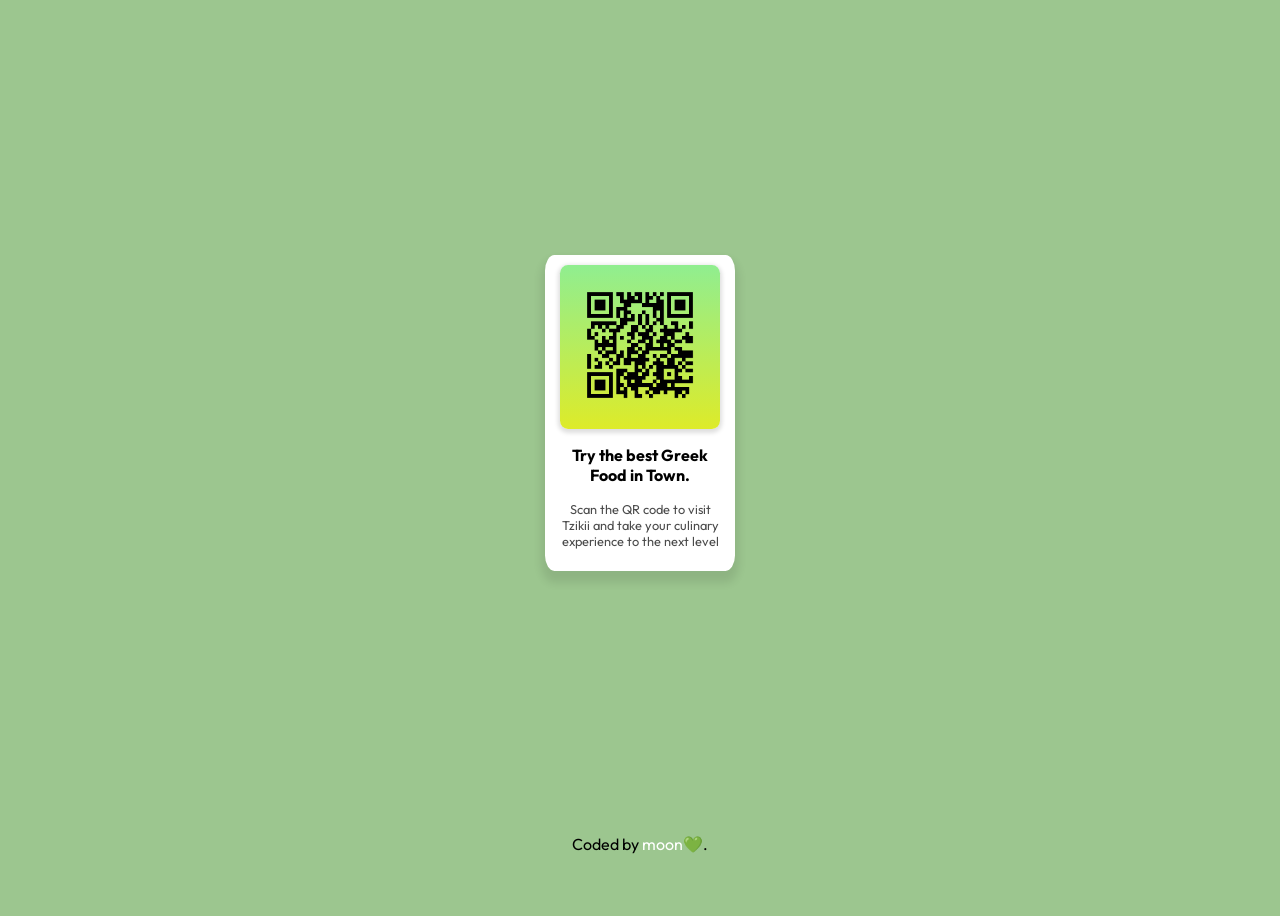
<file: index.html>
<!DOCTYPE html>
<html lang="en">
  <head>
    <meta charset="UTF-8" />
    <meta name="viewport" content="width=device-width, initial-scale=1.0" />
    <!-- displays site properly based on user's device -->

    <link
      rel="icon"
      type="image/png"
      sizes="32x32"
      href="./images/favicon-32x32.png"
    />

    <title>Frontend Mentor | QR code component</title>
    <link rel="stylesheet" type="text/css" href="./style.css" />
    <link
      rel="stylesheet"
      media="screen"
      href="https://fontlibrary.org//face/jellee-typeface"
      type="text/css"
    />
    <!-- Feel free to remove these styles or customise in your own stylesheet 👍 -->

    <link rel="preconnect" href="https://fonts.googleapis.com">
    <link rel="preconnect" href="https://fonts.gstatic.com" crossorigin>
    <link href="https://fonts.googleapis.com/css2?family=Outfit:wght@100..900&display=swap" rel="stylesheet">
  </head>
  <body>
    <!-- use three divs main>card>qrcode to have a background frame effect on the qr image -->
    <div class="main">
      <div class="card">
        <div class="qr-code">
          <img alt="qr code" class="qr-image" src="./images/qrimage.png" />
        </div>
        <div class="cardText">
          <p class="bold-text">Try the best Greek Food in Town.</p>

          <p class="description">
            Scan the QR code to visit Tzikii and take your culinary experience
            to the next level
          </p>
        </div>
      </div>
    </div>
    <div class="attribution"><p class="footer-text">Coded by <a href="https://github.com/fullmoonemptysun">moon</a>💚.</p></div>
  </body>
</html>
</file>
<file: style.css>
/*
background color for the body, and the height is set to 90 vh to make sure body stretches.
*/

* {
  box-sizing: border-box;
}
body {
  background-color: hsla(106, 61%, 35%, 0.507);
  height: 100vh;
}

.main {
  display: flex;
  justify-content: center;
  align-items: center;
  height: 90%;
}

.card {
  background-color: white;
  /* will center the card in the main */
  margin: 0 auto;
  display: flex;
  flex-direction: column;
  justify-content: center;
  align-items: center;
  padding: 10px 10px;
  border-radius: 5%;
  box-shadow: 0 8px 8px 4px rgba(0, 0, 0, 0.089);
}

.qr-code {
  background: linear-gradient(lightgreen, rgba(215, 231, 0, 0.838));
  padding: 20px 20px 20px 20px;
  border-radius: 5%;
  box-shadow: 0 2px 4px 2px rgba(0, 0, 0, 0.13);
  margin: 0;
}

.qr-image {
  width: 120px;
  height: auto;
}

p {
  text-align: center;
  font-family: "Outfit";
  font-weight: normal;
  font-style: normal;
}

.bold-text {
  font-weight: 700;
}

.description {
  font-size: 0.8em;
  opacity: 0.7;
  font-weight: 400;
}

.cardText {
  padding: 0 2px;
  width: 170px;
}

a{
    text-decoration:none;
}

a:link{
    color: white;
}

a:visited{
    color: olive;
}
</file>
<file: qr-code-component-main/style.css>
/*
background color for the body, and the height is set to 90 vh to make sure body stretches.
*/

* {
  box-sizing: border-box;
}
body {
  background-color: hsla(106, 61%, 35%, 0.507);
  height: 100vh;
}

.main {
  display: flex;
  justify-content: center;
  align-items: center;
  height: 90%;
}

.card {
  background-color: white;
  /* will center the card in the main */
  margin: 0 auto;
  display: flex;
  flex-direction: column;
  justify-content: center;
  align-items: center;
  padding: 10px 10px;
  border-radius: 5%;
  box-shadow: 0 8px 8px 4px rgba(0, 0, 0, 0.089);
}

.qr-code {
  background: linear-gradient(lightgreen, rgba(215, 231, 0, 0.838));
  padding: 20px 20px 20px 20px;
  border-radius: 5%;
  box-shadow: 0 2px 4px 2px rgba(0, 0, 0, 0.13);
  margin: 0;
}

.qr-image {
  width: 120px;
  height: auto;
}

p {
  text-align: center;
  font-family: "Outfit";
  font-weight: normal;
  font-style: normal;
}

.bold-text {
  font-weight: 700;
}

.description {
  font-size: 0.8em;
  opacity: 0.7;
  font-weight: 400;
}

.cardText {
  padding: 0 2px;
  width: 170px;
}

a{
    text-decoration:none;
}

a:link{
    color: white;
}

a:visited{
    color: olive;
}
</file>
